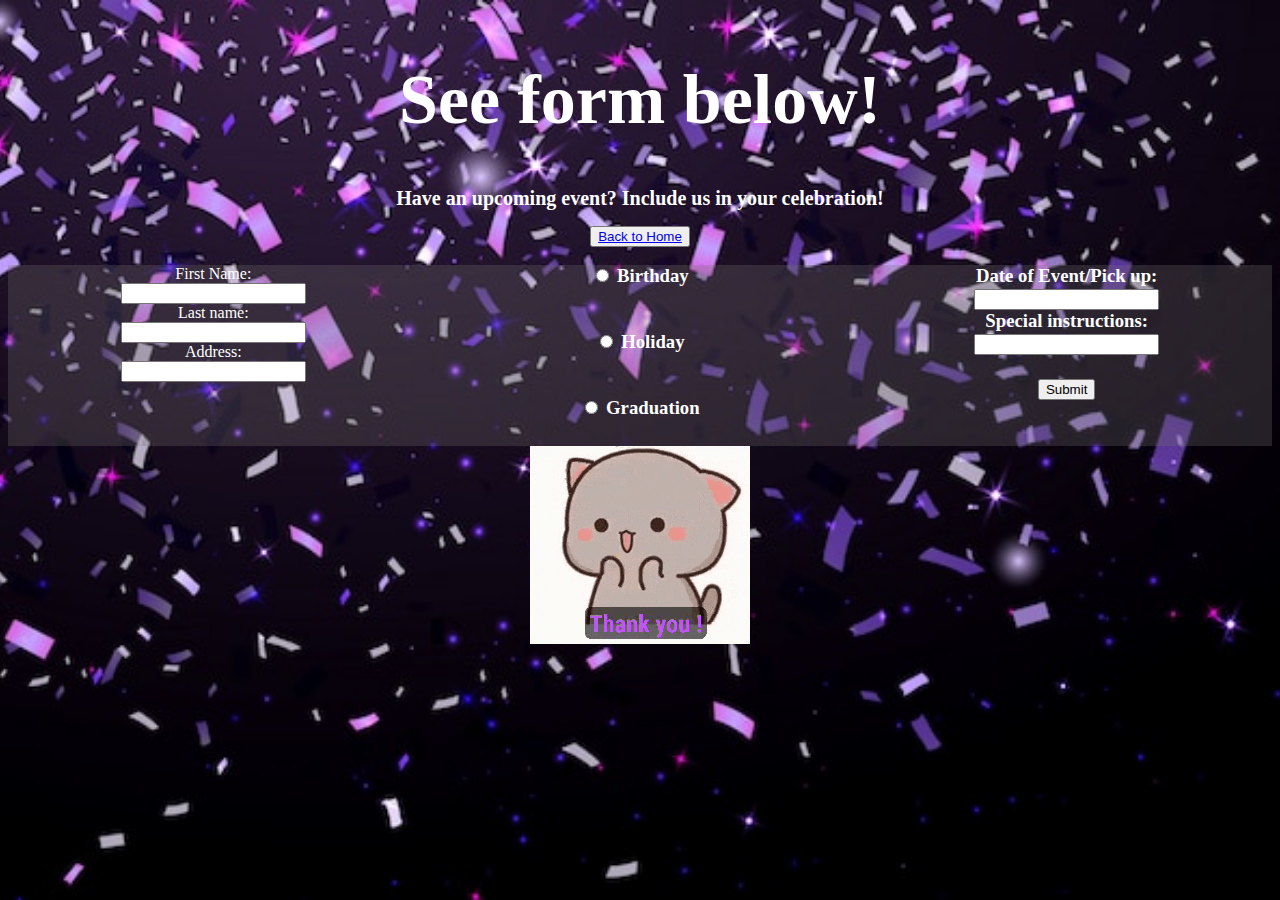
<file: index2.html>
<!DOCTYPE html>
<html lang="en">
<head>
    <meta charset="UTF-8">
    <meta name="viewport" content="width=device-width, initial-scale=1.0">
    <title>Event Planning</title>
        
         <link rel="stylesheet" type="text/css" href="style2.css">
        
</head>

<h1>
    See form below!
    
    <h2>
Have an upcoming event? Include us in your celebration!
    </h2>
</h1>
<button class="my-button"><a href="index.html">Back to Home</a></button>
<br><br>
<div>
    <form>
  <label for="fname">First Name:</label><br>
  <input type="text" id="fname" name="fname"><br>
  <label for="lname">Last name:</label><br>
  <input type="text" id="lname" name="lname"><br>
  <label for="Address">Address:</label><br>
  <input type="text" id="Address" name="Address"><br><br><br><br>
</form>
    <h3>
    
<form>
  <input type="radio" id="Birthday" name="Events" value="Birthday">
  <label for="Birthday">Birthday</label><br><br><br>
  <input type="radio" id="Holiday" name="Events" value="Holiday">
  <label for="Holiday">Holiday</label><br><br><br>
  <input type="radio" id="Graduation" name="Events" value="Graduation">
  <label for="Graduation">Graduation</label> <br> <br>
</form>
<form action="/action_page.php">
  <label for="fname">Date of Event/Pick up:</label><br>
  <input type="text" id="fname" name="fname" ><br>
  <label for="lname">Special instructions:</label><br>
  <input type="text" id="lname" name="lname" ><br><br>
  <input type="submit" value="Submit">
</form> <br>
</div>
<img SRC="cat.gif">
</h3>



</html>
</file>
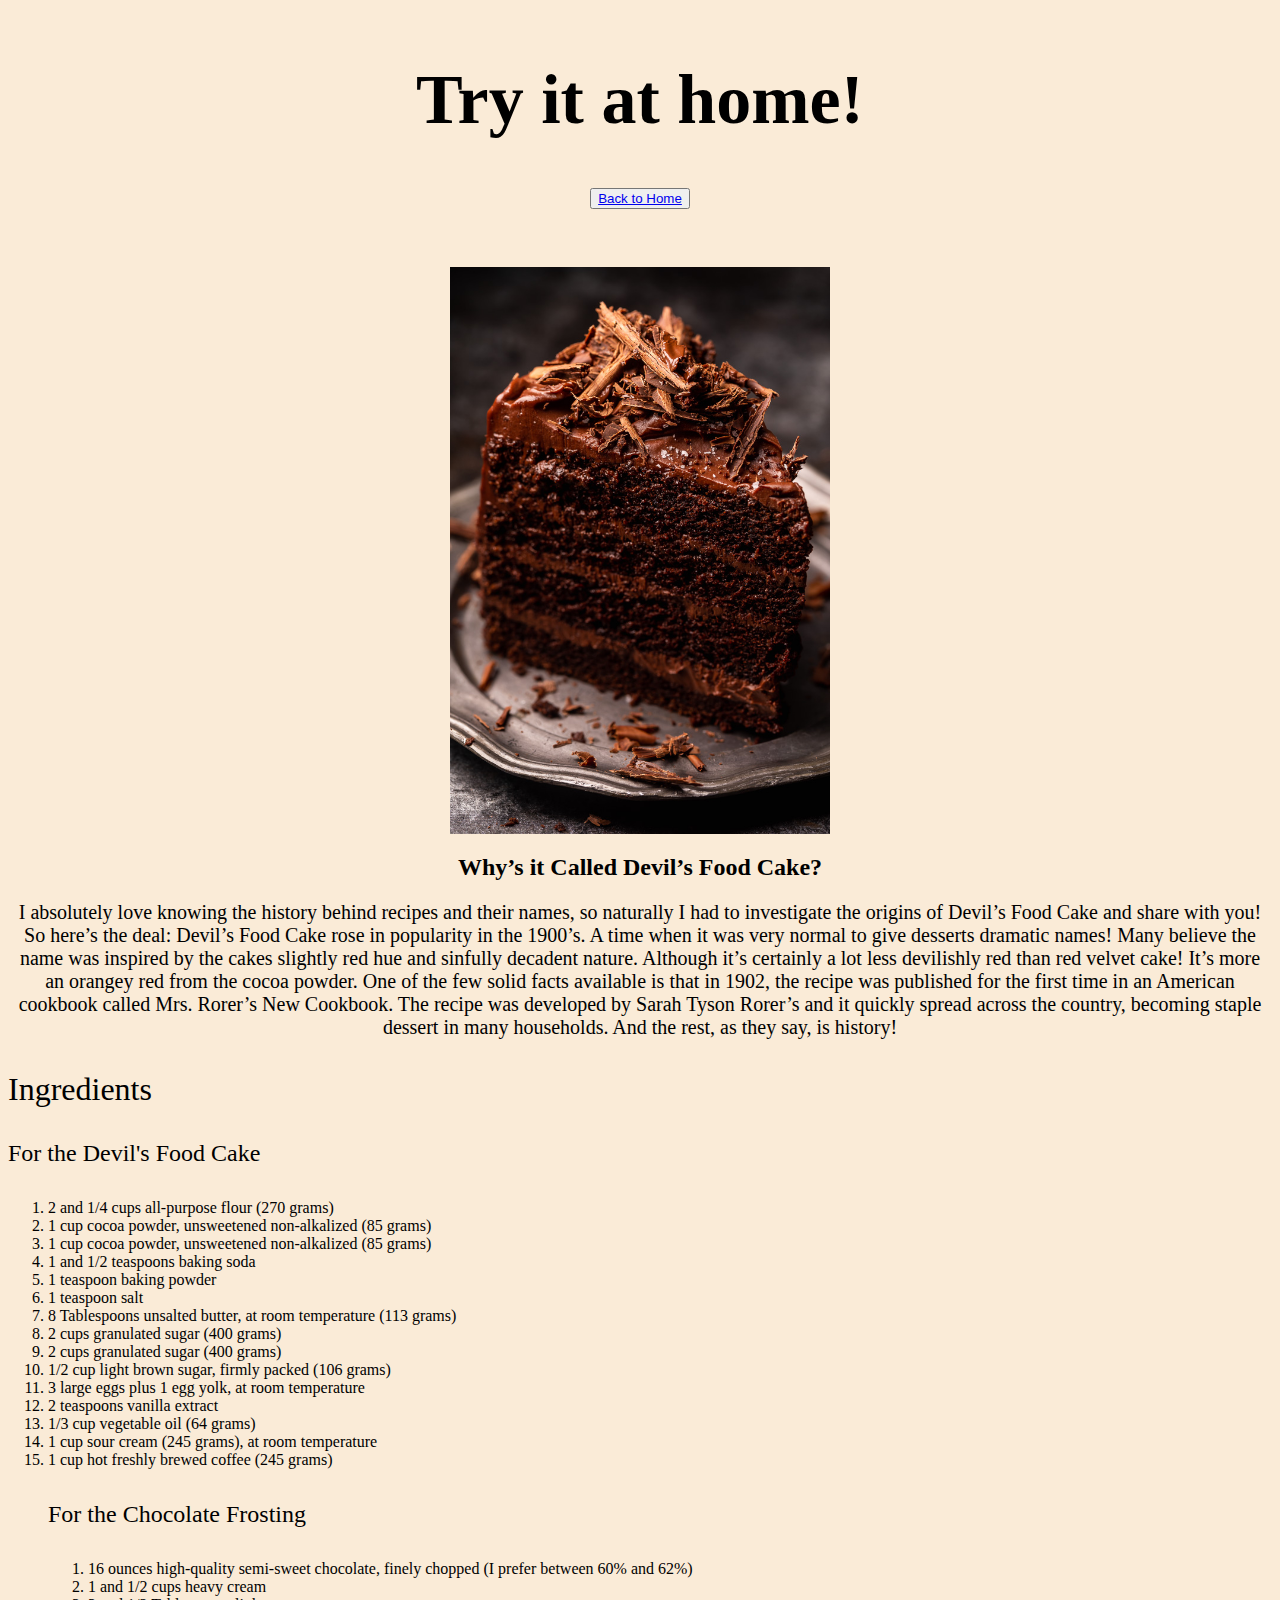
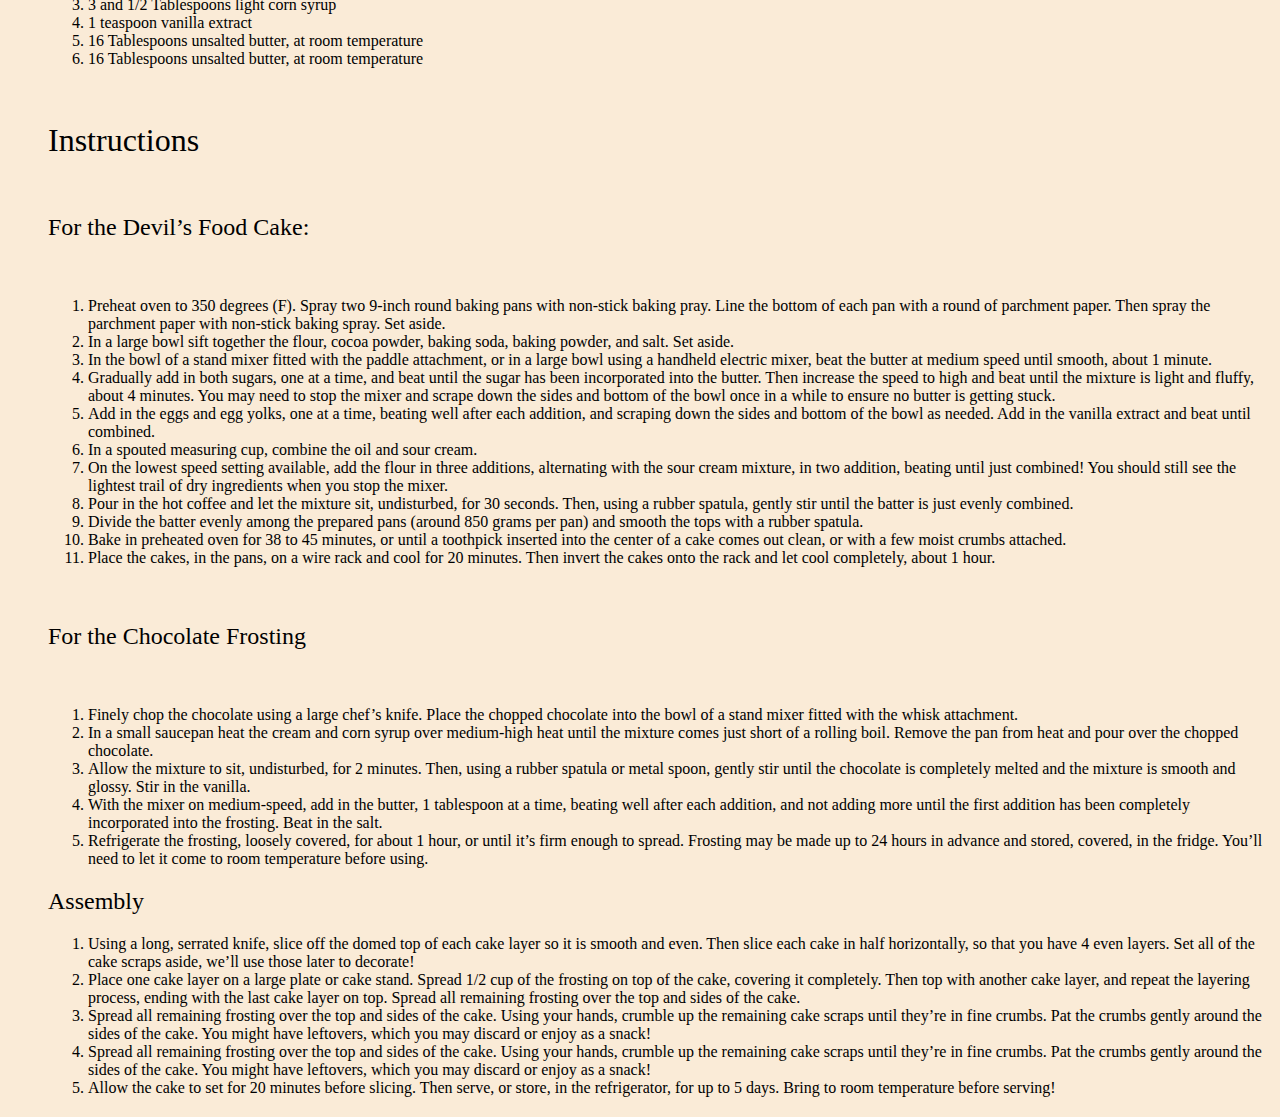
<file: index3.html>
<!DOCTYPE html>
<html lang="en">
<head>
    <meta charset="UTF-8">
    <meta name="viewport" content="width=device-width, initial-scale=1.0">
    <title>Recipes</title>
    <link rel="stylesheet" type="text/css" href="style3.css">
    
</head>
<h1>
    Try it at home! <br>
     <button class="my-button"><a href="index.html">Back to Home</a></button>
</h1>
<div class="button-container">
    <img src="devils-food-cake-123456789-1-of-1.jpg" alt="D.Cake">
 
<h2>Why’s it Called Devil’s Food Cake?</h2>
    <p>
        
I absolutely love knowing the history behind recipes and their names, so naturally I had to investigate the origins of Devil’s Food Cake and share with you!

So here’s the deal: Devil’s Food Cake rose in popularity in the 1900’s. A time when it was very normal to give desserts dramatic names! Many believe the name was inspired by the cakes slightly red hue and sinfully decadent nature. Although it’s certainly a lot less devilishly red than red velvet cake! It’s more an orangey red from the cocoa powder.

One of the few solid facts available is that in 1902, the recipe was published for the first time in an American cookbook called Mrs. Rorer’s New Cookbook.

The recipe was developed by Sarah Tyson Rorer’s and it quickly spread across the country, becoming staple dessert in many households. And the rest, as they say, is history!


    </p>
<h3>Ingredients</h3>
<h4>For the Devil's Food Cake</h4>
<p>
<ol>
    <li>
        2 and 1/4 cups all-purpose flour (270 grams)
<li>
    1 cup cocoa powder, unsweetened non-alkalized (85 grams)
<li>
    1 cup cocoa powder, unsweetened non-alkalized (85 grams)
<li>
    1 and 1/2 teaspoons baking soda
<li>
    1 teaspoon baking powder
<li>
    1 teaspoon salt
    <li>
        8 Tablespoons unsalted butter, at room temperature (113 grams)
        <li>
2 cups granulated sugar (400 grams)
<li>
    2 cups granulated sugar (400 grams)
    <li>
        1/2 cup light brown sugar, firmly packed (106 grams)
   <li>
    3 large eggs plus 1 egg yolk, at room temperature
<li>
    2 teaspoons vanilla extract
    <li>
        1/3 cup vegetable oil (64 grams)
        <li>
            1 cup sour cream (245 grams), at room temperature
            <li>
                1 cup hot freshly brewed coffee (245 grams)
            </li>
        </li>
    </li>
</li>   
</li>
    </li>
</li>
        </li>
    </li>
</li>
</li>
</li>
</li>
</li>
    </li>
</p>
<h4>
   For the Chocolate Frosting
</h4>
<p>
 <ol>
    <li>
        16 ounces high-quality semi-sweet chocolate, finely chopped (I prefer between 60% and 62%)
        <li>
         1 and 1/2 cups heavy cream
         <li>
            3 and 1/2 Tablespoons light corn syrup
            <li>
            1 teaspoon vanilla extract
            <li>
                16 Tablespoons unsalted butter, at room temperature
                <li>
                    16 Tablespoons unsalted butter, at room temperature
                </li>
            </li>    
            </li>
         </li>   
        </li>
    </li>
 </ol>
</p>
<h5>
    Instructions
 <h6>
For the Devil’s Food Cake:</h6>
<p>
<ol>
    <li>
        Preheat oven to 350 degrees (F). Spray two 9-inch round baking pans with non-stick baking pray. Line the bottom of each pan with a round of parchment paper. Then spray the parchment paper with non-stick baking spray. Set aside. 
<li>
    In a large bowl sift together the flour, cocoa powder, baking soda, baking powder, and salt. Set aside. 
    <li>
       In the bowl of a stand mixer fitted with the paddle attachment, or in a large bowl using a handheld electric mixer, beat the butter at medium speed until smooth, about 1 minute. 
   <li>
    Gradually add in both sugars, one at a time, and beat until the sugar has been incorporated into the butter. Then increase the speed to high and beat until the mixture is light and fluffy, about 4 minutes. You may need to stop the mixer and scrape down the sides and bottom of the bowl once in a while to ensure no butter is getting stuck. 
    <li>
        Add in the eggs and egg yolks, one at a time, beating well after each addition, and scraping down the sides and bottom of the bowl as needed. Add in the vanilla extract and beat until combined. 
        <li>
            In a spouted measuring cup, combine the oil and sour cream. 
            <li>
                On the lowest speed setting available, add the flour in three additions, alternating with the sour cream mixture, in two addition, beating until just combined! You should still see the lightest trail of dry ingredients when you stop the mixer. 
                <li>
                Pour in the hot coffee and let the mixture sit, undisturbed, for 30 seconds. Then, using a rubber spatula, gently stir until the batter is just evenly combined. 
                <li>
                    Divide the batter evenly among the prepared pans (around 850 grams per pan) and smooth the tops with a rubber spatula. 
               <li>
                Bake in preheated oven for 38 to 45 minutes, or until a toothpick inserted into the center of a cake comes out clean, or with a few moist crumbs attached. 
                <li>
                    Place the cakes, in the pans, on a wire rack and cool for 20 minutes. Then invert the cakes onto the rack and let cool completely, about 1 hour. 
                </li>
               </li>
                </li>
                </li>
            </li>
        </li>
    </li>
   </li>
    </li>
</li>
    </li>
</ol>
</p>
 

</h5>

<h6>
    For the Chocolate Frosting
</h6>
    <p>
        <ol>
            <li>
             Finely chop the chocolate using a large chef’s knife. Place the chopped chocolate into the bowl of a stand mixer fitted with the whisk attachment. 
             <li>
                In a small saucepan heat the cream and corn syrup over medium-high heat until the mixture comes just short of a rolling boil. Remove the pan from heat and pour over the chopped chocolate.
                <li>
                    Allow the mixture to sit, undisturbed, for 2 minutes. Then, using a rubber spatula or metal spoon, gently stir until the chocolate is completely melted and the mixture is smooth and glossy. Stir in the vanilla.

                    <li>
                       With the mixer on medium-speed, add in the butter, 1 tablespoon at a time, beating well after each addition, and not adding more until the first addition has been completely incorporated into the frosting. Beat in the salt. 
                       <li>
                        Refrigerate the frosting, loosely covered, for about 1 hour, or until it’s firm enough to spread. Frosting may be made up to 24 hours in advance and stored, covered, in the fridge. You’ll need to let it come to room temperature before using. 
                       </li> 
                    </li>
                </li>
             </li>   
            </li>
        </ol>
    </p>
 
<h7>
        Assembly
            
    </h7>
    <p>
   
        <ol>
            <li>
                Using a long, serrated knife, slice off the domed top of each cake layer so it is smooth and even. Then slice each cake in half horizontally, so that you have 4 even layers. Set all of the cake scraps aside, we’ll use those later to decorate! 
                <li>
                    Place one cake layer on a large plate or cake stand. Spread 1/2 cup of the frosting on top of the cake, covering it completely. Then top with another cake layer, and repeat the layering process, ending with the last cake layer on top. Spread all remaining frosting  over the top and sides of the cake. 
                    <li>
                        Spread all remaining frosting  over the top and sides of the cake. 
Using your hands, crumble up the remaining cake scraps until they’re in fine crumbs. Pat the crumbs gently around the sides of the cake. You might have leftovers, which you may discard or enjoy as a snack! 
<li>
    Spread all remaining frosting  over the top and sides of the cake. 
Using your hands, crumble up the remaining cake scraps until they’re in fine crumbs. Pat the crumbs gently around the sides of the cake. You might have leftovers, which you may discard or enjoy as a snack! 
</li><li>
    Allow the cake to set for 20 minutes before slicing. Then serve, or store, in the refrigerator, for up to 5 days. Bring to room temperature before serving! 

</li>
                    </li>
                </li>
            </li>
        </ol>
    </p>
    


</html>
</file>
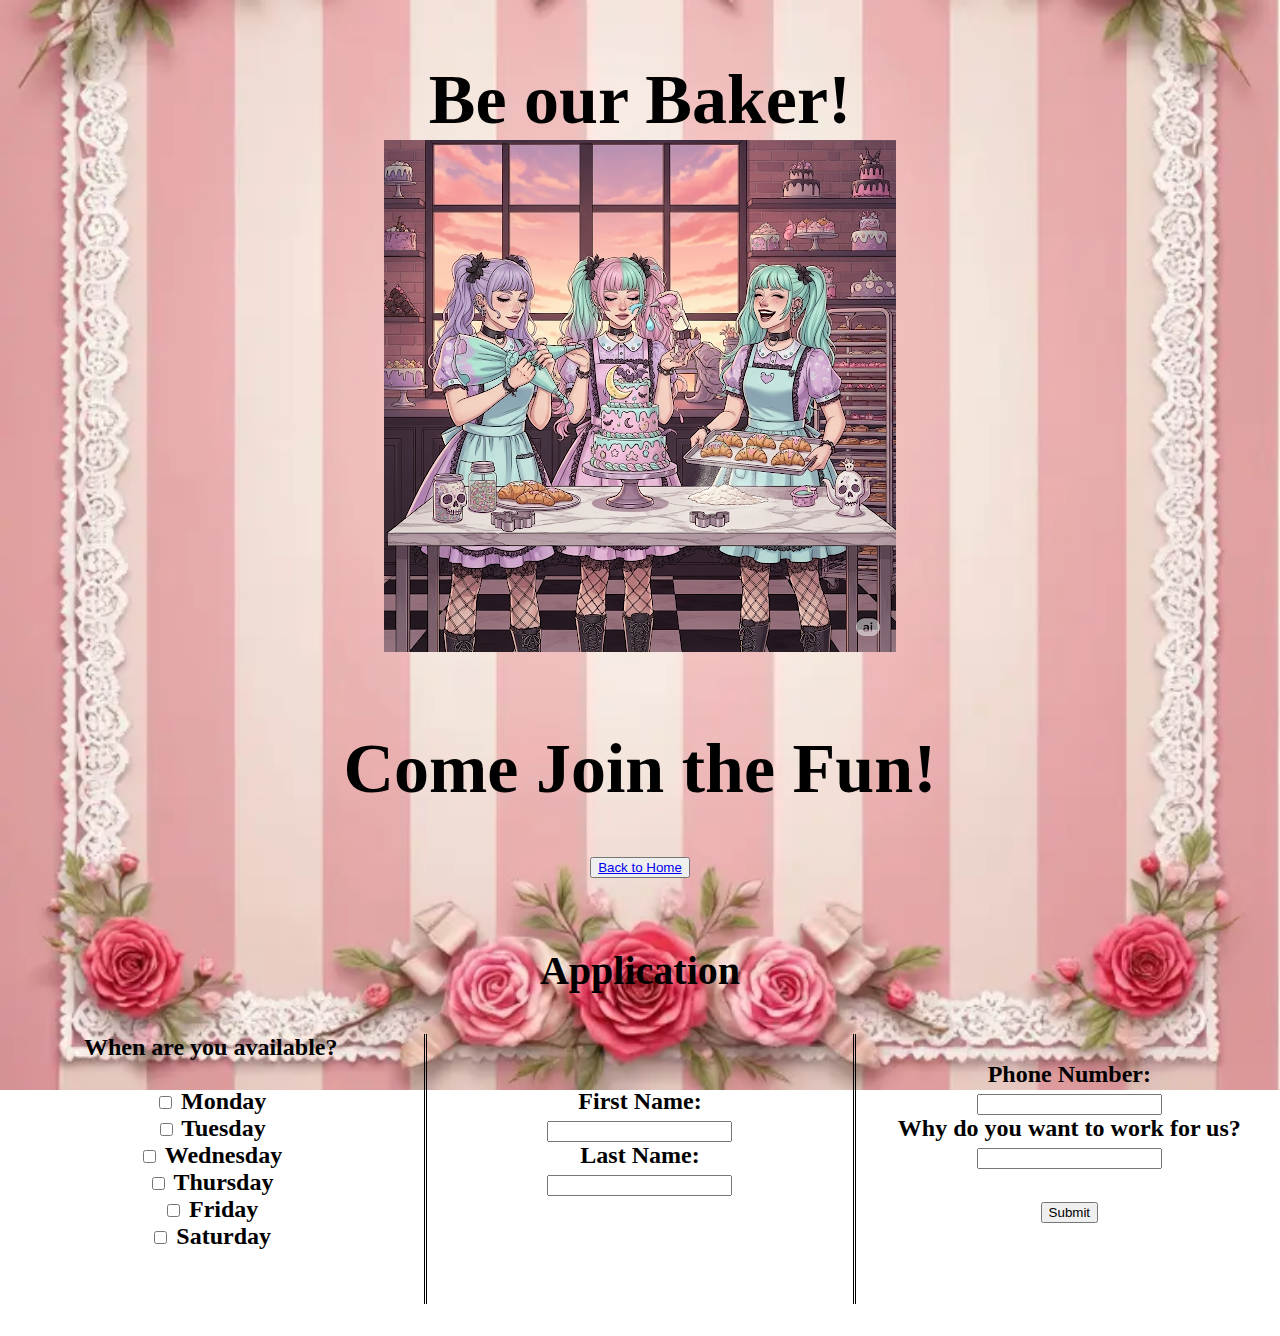
<file: index4.html>
<!DOCTYPE html>
<html lang="en">
<head>
    <meta charset="UTF-8">
    <meta name="viewport" content="width=device-width, initial-scale=1.0">
    <title>Apply Now!</title>
        
     <link rel="stylesheet" type="text/css" href="style4.css">
</head>

<h1>
    Be our Baker! <br>
    <img src="Crew members.png" alt="Crew members">
</h1>
<h2>
Come Join the Fun!
<br>

  <button class="my-button"><a href="index.html">Back to Home</a></button>

</h2>
<h3>Application</h3>

<h4>
<div>
  When are you available? <br><br>
<form action="/action_page.php">
  <input type="checkbox" id="Monday" name="Monday" value="Monday">
  <label for="vehicle1"> Monday</label><br>
  <input type="checkbox" id="Tuesday" name="Tuesday" value="Tuesday">
  <label for="vehicle2"> Tuesday</label><br>
  <input type="checkbox" id="Wednesday" name="Wednesday" value="Wednesday">
  <label for="vehicle3"> Wednesday </label><br>
 <input type="checkbox" id="Thursday" name="Thursday" value="Thursday">
  <label for="vehicle1"> Thursday </label><br>
  <input type="checkbox" id="Friday" name="Friday" value="Friday">
  <label for="vehicle2"> Friday </label><br>
  <input type="checkbox" id="Saturday" name="Saturday" value="Saturday">
  <label for="vehicle1"> Saturday</label><br><br>
<Br><br><br>
  

  <label for="fname">First Name:</label><br>
  <input type="text" id="fname" name="fname"><br>
  <label for="fname">Last Name:</label><br>
  <input type="text" id="fname" name="fname"><br><br><br>
  <br><br><br><label for="lname">Phone Number:</label><br>
  <input type="text" id="lname" name="lname"><br>
  <label for="Address">Why do you want to work for us?</label><br>
  <input type="text" id="Address" name="Address"><br><br>
  <input type="submit" value="Submit"> <br><br>
</form>
</div>
</h4>
<body>
    
</body>
</html>
</file>
<file: style2.css>
head {
    font-size: xx-large;
             -webkit-box-shadow: 5px 5px 15px 5px #F6D8FF; 
box-shadow: 5px 5px 15px 5px #F6D8FF;
}

h1 {
    @font-face {
        font-family: 'Algerian'; /* Algerian */
        src: C:\Users\mhfir\OneDrive\Desktop\Project 1\ALGER.TTF
        font-weight: normal; 
                font-style: normal;  
                }
    
        font-family: 'MyCustomFont', sans-serif; /* Fallback font included for safety */
    }

    h1 {
        font-family: 'Algerian', serif;

        text-align: center; color: rgb(255, 255, 255);
   margin-top: 60px; font-size: 70px;
}
body{
    background-image: url(falling-shiny-glitter-purple-confetti-isolated-black-background-christmas-happy-new-year-confetti_209425-89.jpg);
text-align: center; color: rgb(255, 255, 255);
background-size: cover;
      background-repeat: no-repeat;
      background-position: center center;
      background-attachment: fixed;

}
h2{
    @font-face {
        font-family: 'Algerian'; /* Algerian */
        src: C:\Users\mhfir\OneDrive\Desktop\Project 1\ALGER.TTF
        font-weight: normal; 
                font-style: normal;  
                }
    
        font-family: 'MyCustomFont', sans-serif; /* Fallback font included for safety */
     
        font-family: 'Algerian', serif;

        text-align: center; color: rgb(255, 255, 255);
   margin-top: 10px; font-size: 20px;
}

div{
    column-count:3; background-color:rgba(116, 114, 112, 0.281)
}
</file>
<file: style3.css>
h1 {
    text-align: center;
    @font-face {
        font-family: 'Algerian'; /* Algerian */
        src: C:\Users\mhfir\OneDrive\Desktop\Project 1\ALGER.TTF
        font-weight: normal; 
                font-style: normal;  
                }
    
        font-family: 'MyCustomFont', sans-serif; /* Fallback font included for safety */
    }

    h1 {
        font-family: 'Algerian', serif;

        text-align: center; color: rgb(0, 0, 0);
   margin-top: 60px; font-size: 70px;
}
h2{
    text-align: center; color: rgb(0, 0, 0)
   
}

h3{
    text-align: left; font-size: xx-large;;
    text-align: left; color: rgb(0, 0, 0);
    font-family: 'Gabriola'; /* Gabriola */
        src: C:\Users\mhfir\OneDrive\Desktop\Project 1\ALGER.TTF;
        font-weight: 500; 
                font-style: normal;
}

h4, h6, h7 {
    text-align:left; font-size: x-large;;
    text-align: left; color: rgb(0, 0, 0);
    font-family: 'Gabriola'; /* Gabriola */
        src: C:\Users\mhfir\OneDrive\Desktop\Project 1\ALGER.TTF;
        font-weight: 500; 
                font-style: normal;
}

h5{
    
text-align: left; font-size: xx-large;;
    text-align: left; color: rgb(0, 0, 0);
    font-family: 'Gabriola'; /* Gabriola */
        src: C:\Users\mhfir\OneDrive\Desktop\Project 1\ALGER.TTF;
        font-weight: 500; 
                font-style: normal;
                
}

p{ text-align: center;
    color: rgb(0, 0, 0)
}
li{
    color: rgb(0, 0, 0)
}
button{
    text-align: center;
}
img{
    display: block;
  margin: auto;
  width: 30%;
 
}
body{
    background-color:antiquewhite ;
}
p{
   font-size: 20px
}
</file>
<file: style4.css>
h1{
    text-align: center;
    @font-face {
        font-family: 'Algerian'; /* Algerian */
        src: C:\Users\mhfir\OneDrive\Desktop\Project 1\ALGER.TTF
        font-weight: normal; 
                font-style: normal;  
                }
    
        font-family: 'MyCustomFont', sans-serif; /* Fallback font included for safety */
    }

    h1 {
        font-family: 'Algerian', serif;

        text-align: center; color: rgb(0, 0, 0);
   margin-top: 60px; font-size: 70px;
}
h2{
   text-align: center;
    @font-face {
        font-family: 'Algerian'; /* Algerian */
        src: C:\Users\mhfir\OneDrive\Desktop\Project 1\ALGER.TTF
        
                font-style: normal;  
                }
    
        font-family: 'MyCustomFont', sans-serif; /* Fallback font included for safety */
    }

    h2 {
        font-family: 'Algerian', serif;

        text-align: center; color: rgb(0, 0, 0);
   margin-top: 60px; font-size: 60px;
   font-family: 'Algerian', serif;

        text-align: center; color: rgb(0, 0, 0);
   margin-top: 60px; font-size: 70px;
} 
h3 {
    font-family: 'Algerian', serif;

        text-align: center; color: rgb(0, 0, 0);
   margin-top: 50px; font-size: 90px;
   font-family: 'Algerian', serif;


        text-align: center; color: rgb(0, 0, 0);
   margin-top: 20px; font-size: 40px;
  
}
h4{
    text-align:center; font-size:x-large;}

    body{
        background-image: url(PinkLaceforApplyNow.webp);
         background-size: cover;
      background-repeat: no-repeat;
      background-position: center center;
      background-attachment: fixed;
    }
    div{
        column-count: 3; column-rule-style:double

    }
</file>
